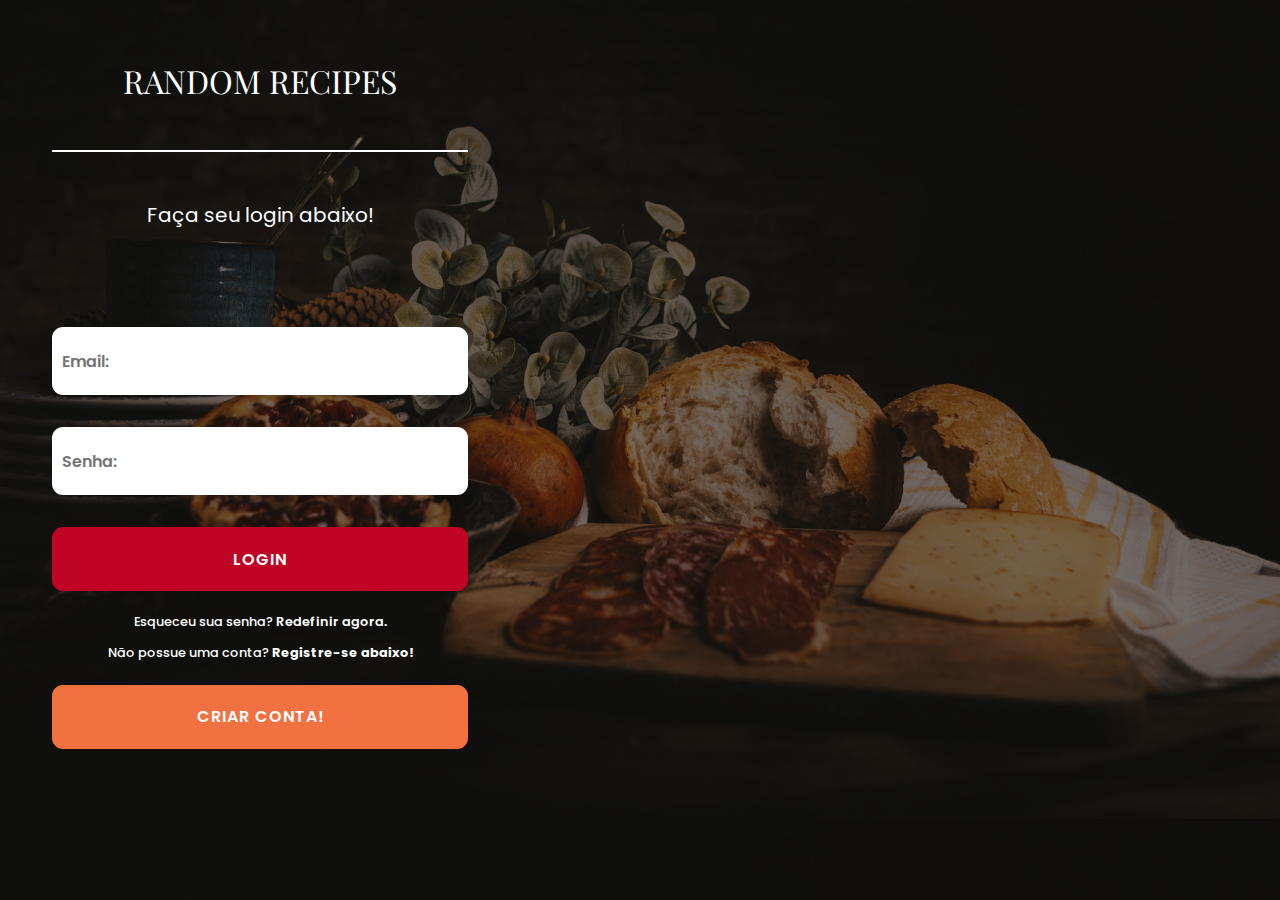
<file: index.html>
<!DOCTYPE html>
<html lang="en">
<head>
  <meta charset="UTF-8">
  <meta name="viewport" content="width=device-width, initial-scale=1.0">
  <title> Random Recipes - Login </title>

  <link rel="stylesheet" href="./assets/css/style-index.css">
  <link rel="shortcut icon" href="./assets/img/logos/Random Recipes.png" type="image/x-icon">
  
</head>
<body>
  <div class="container">
    <header>
      <div class="title"> random recipes </div>
      <div class="divisor"></div>

      <div class="subtitle">
        <span> Faça seu login abaixo! </span>
      </div>
    </header>

    <section>

      <div class="form-area">
        <form action="">

          <div class="input-box">
            <!-- <label for="">email: </label> -->
            <input placeholder="Email:" type="email" name="email" id="emailInput" required>
          </div>
          <div class="input-box">
            <!-- <label for="">senha: </label> -->
            <input placeholder="Senha:" type="password" name="password" id="passwordInput" required>
          </div>

          <button type="submit"> login </button>

          <div class="addons">
            <span> Esqueceu sua senha? <a href="#"> Redefinir agora.</a></span> 
            <span> Não possue uma conta? <b> <nobr> Registre-se abaixo! </nobr></b></span> 

            <button type="button" id="register_page"> criar conta! </button>
          </div>

        </form>

      </div>
    </section>

  </div>
  <script src="./assets/js/script-index.js"></script>
</body>
</html>
</file>
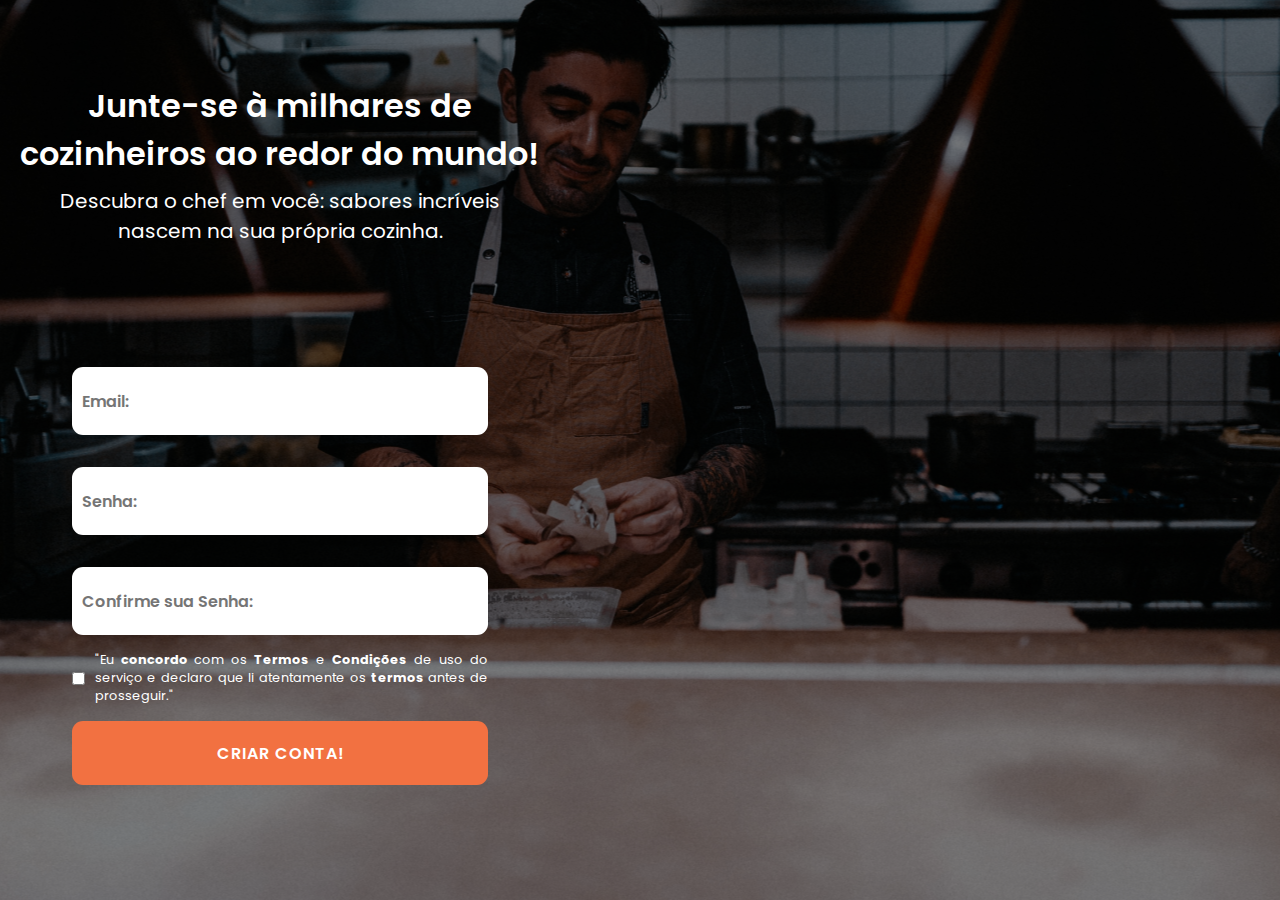
<file: register.html>
<!DOCTYPE html>
<html lang="en">
<head>
  <meta charset="UTF-8">
  <meta name="viewport" content="width=device-width, initial-scale=1.0">
  <title> Random Recipes - Login </title>

  <link rel="stylesheet" href="./assets/css/style-register.css">
  <link rel="shortcut icon" href="./assets/img/logos/Random Recipes.png" type="image/x-icon">
  
</head>
<body>
  <div class="container">
    <header>
      <div class="title"> 
        <span>Junte-se à milhares de cozinheiros ao redor do mundo!</span> 
      </div>
      <!-- <div class="divisor"></div> -->

      <div class="subtitle">
        <span> Descubra o chef em você: sabores incríveis nascem na sua própria cozinha. </span>
      </div>
    </header>

    <section>

      <div class="form-area">
        <form action="">

          <div class="input-box">
            <!-- <label for="">email: </label> -->
            <input placeholder="Email:" type="email" name="email" id="emailInput" required>
          </div>
          <div class="input-box">
            <!-- <label for="">senha: </label> -->
            <input placeholder="Senha:" type="password" name="password" id="passwordInput" required>
          </div>

          <div class="input-box">
            <!-- <label for="">senha: </label> -->
            <input placeholder="Confirme sua Senha:" type="password" name="password" id="passwordInput" required>
          </div>
          
          <div class="addons">
            <input type="checkbox" name="agreementTerms" id="agreementTerms">
            <span> "Eu <b>concordo</b> com os <b>Termos</b> e <b>Condições</b> de uso do serviço e declaro que li atentamente os <b>termos</b> antes de prosseguir."</span> 
          </div>

          <button type="submit"> criar conta! </button>
        </form>
      </div>
    </section>

  </div>
  <script src="./assets/js/script-index.js"></script>
</body>
</html>
</file>
<file: assets/css/style-index.css>
/****************/
/* 1 REM = 16 px */
/*****************/

@import url('https://fonts.googleapis.com/css2?family=Playfair+Display&display=swap');
@import url('https://fonts.googleapis.com/css2?family=Poppins&display=swap');

* {
  margin: 0;
  padding: 0;
}

body 
{
  background-image: url(../img/jose-tebar-NmyO_WHuMh0-unsplash\ 1.png);
  background-position: center;
  background-size: cover;
  /* background-repeat: no-repeat; */

  background-color: rgba(0, 0, 0, 0.5); /* Cor de fundo semi-transparente */
  background-blend-mode: multiply; /* Mistura de cores para escurecer */
}

@media(min-width: 320px) and (max-width: 768px) 
{
  body 
  {
    background-color: rgba(0, 0, 0, 0.5); /* Cor de fundo semi-transparente */
    background-blend-mode: multiply; /* Mistura de cores para escurecer */
  }

  header 
  {
    display: flex;
    flex-direction: column;
    justify-content: center;
    align-items: center;
    color: #ffffff;
    height: 18rem;
    gap: 3rem;
  }

  .divisor 
  {
    width: 80%;
    height: 2px;
    background-color: #ffffff;
  }

  header .title 
  {
    font-family: Playfair Display;
    font-size: 2rem;
    text-transform: uppercase;
  }

  header .subtitle
  {
    font-family: Poppins;
    font-size: 1.25rem;
  }

 section 
 {
  display: flex;
  flex-direction: column;
  justify-content: center;
  align-items: center;
  min-height: 30vh;
  width: 100%;
 }

 section .form-area
 {
  width: 80%;
  height: 14rem;
 }

 section .form-area .input-box 
 {
  display: flex;
  flex-direction: column;
  justify-content: center;
 }

 section .form-area .input-box input 
 {
  font-family: Poppins;
  /* margin: 1rem; */
  background-color: rgb(255, 255, 255);
  border: none;
  outline: none;
  border-radius: 11px;
  height: 3rem;
  color: black;
  font-size: 1rem;
  font-weight: 600;
  /* letter-spacing: 1px; */
  padding: 10px;
  
  margin-block: 1rem;
 }

 section .form-area .input-box input:focus
 {
  background-color: #f2f2f2; 
  color: #000000;
 }

 section form button:nth-child(3)
 {
  height: 4rem;
  width: 100%;

  border-radius: 11px;
  border: none;
  outline: none;
  font-family: Poppins;
  font-size: 1rem;
  font-weight: 600;
  letter-spacing: 1px;
  text-transform: uppercase;

  background-color: #BF0426;
  color: white;
  margin-block: 1rem;
 }

 section form .addons button 
 {
  height: 4rem;
  width: 100%;

  border-radius: 11px;
  border: none;
  outline: none;
  font-family: Poppins;
  font-size: 1rem;
  font-weight: 600;
  letter-spacing: 1px;
  text-transform: uppercase;

  background-color: #f27141;
  color: white;
  margin-block: 1rem;
 }

 section .form-area .addons 
 {
  display: flex;
  flex-direction: column;
  align-items: center;
  justify-content: center;
  color: #ffffff;
  font-family: Poppins;
  font-size: 0.8rem;
  font-weight: 500;
}

 section .form-area .addons span 
 {
  margin-block: 0.4rem;
  text-align: center;
 }

 section .form-area .addons span a 
 {
  color: #ffffff;
  text-decoration: none;
  font-weight: 600;
 }
}

@media (min-width:768px) and (max-width: 1024px) 
{
  body 
  {
    display: grid;
    grid-template-columns: 520px;
    gap: 20px;
    max-width: 32.5rem;
    background-color: rgba(0, 0, 0, 0.5); /* Cor de fundo semi-transparente */
    background-blend-mode: multiply;
  }

  header 
  {
    display: flex;
    flex-direction: column;
    justify-content: center;
    align-items: center;
    color: #ffffff;
    height: 18rem;
    gap: 3rem;
  }

  .divisor 
  {
    width: 80%;
    height: 2px;
    background-color: #ffffff;
  }

  header .title 
  {
    font-family: Playfair Display;
    font-size: 2rem;
    text-transform: uppercase;
  }

  header .subtitle
  {
    font-family: Poppins;
    font-size: 1.25rem;
  }

 section 
 {
  display: flex;
  flex-direction: column;
  justify-content: center;
  align-items: center;
  min-height: 30vh;
  width: 100%;
 }

 section .form-area
 {
  width: 80%;
  height: 14rem;
 }

 section .form-area .input-box 
 {
  display: flex;
  flex-direction: column;
  justify-content: center;
 }

 section .form-area .input-box input 
 {
  font-family: Poppins;
  /* margin: 1rem; */
  background-color: rgb(255, 255, 255);
  border: none;
  outline: none;
  border-radius: 11px;
  height: 3rem;
  color: black;
  font-size: 1rem;
  font-weight: 600;
  /* letter-spacing: 1px; */
  padding: 10px;
  
  margin-block: 1rem;
 }

 section .form-area .input-box input:focus
 {
  background-color: #f2f2f2; 
  color: #000000;
 }

 section form button:nth-child(3)
 {
  transition: 0.2s;

  height: 4rem;
  width: 100%;

  border-radius: 11px;
  border: none;
  outline: none;
  font-family: Poppins;
  font-size: 1rem;
  font-weight: 600;
  letter-spacing: 1px;
  text-transform: uppercase;

  background-color: #BF0426;
  color: white;
  margin-block: 1rem;
 }

 section form .addons button 
 {
  height: 4rem;
  width: 100%;

  border-radius: 11px;
  border: none;
  outline: none;
  font-family: Poppins;
  font-size: 1rem;
  font-weight: 600;
  letter-spacing: 1px;
  text-transform: uppercase;

  background-color: #f27141;
  color: white;
  margin-block: 1rem;
 }

 section .form-area .addons 
 {
  display: flex;
  flex-direction: column;
  align-items: center;
  justify-content: center;
  color: #ffffff;
  font-family: Poppins;
  font-size: 0.8rem;
  font-weight: 500;
}

 section .form-area .addons span 
 {
  margin-block: 0.4rem;
  text-align: center;
 }

 section .form-area .addons span a 
 {
  color: #ffffff;
  text-decoration: none;
  font-weight: 600;
 }
}

@media(min-width:1024px) 
{
  body 
  {
    display: grid;
    grid-template-columns: 520px;
    gap: 20px;
    max-width: 32.5rem;
    /* background-image: url(../img/jose-tebar-NmyO_WHuMh0-unsplash\ 1.png); */
  }

  header 
  {
    display: flex;
    flex-direction: column;
    justify-content: center;
    align-items: center;
    color: #ffffff;
    height: 18rem;
    gap: 3rem;
  }

  .divisor 
  {
    width: 80%;
    height: 2px;
    background-color: #ffffff;
  }

  header .title 
  {
    font-family: Playfair Display;
    font-size: 2rem;
    text-transform: uppercase;
  }

  header .subtitle
  {
    font-family: Poppins;
    font-size: 1.25rem;
  }

 section 
 {
  display: flex;
  flex-direction: column;
  justify-content: center;
  align-items: center;
  min-height: 30vh;
  width: 100%;
 }

 section .form-area
 {
  width: 80%;
  height: 14rem;
 }

 section .form-area .input-box 
 {
  display: flex;
  flex-direction: column;
  justify-content: center;
 }

 section .form-area .input-box input 
 {
  font-family: Poppins;
  /* margin: 1rem; */
  background-color: rgb(255, 255, 255);
  border: none;
  outline: none;
  border-radius: 11px;
  height: 3rem;
  color: black;
  font-size: 1rem;
  font-weight: 600;
  /* letter-spacing: 1px; */
  padding: 10px;
  
  margin-block: 1rem;
 }

 section .form-area .input-box input:focus
 {
  background-color: #f2f2f2; 
  color: #000000;
 }

 section form button:nth-child(3)
 {
  transition: 0.2s;

  height: 4rem;
  width: 100%;

  border-radius: 11px;
  border: none;
  outline: none;
  font-family: Poppins;
  font-size: 1rem;
  font-weight: 600;
  letter-spacing: 1px;
  text-transform: uppercase;

  background-color: #BF0426;
  color: white;
  margin-block: 1rem;
 }

 section form .addons button 
 {
  height: 4rem;
  width: 100%;

  border-radius: 11px;
  border: none;
  outline: none;
  font-family: Poppins;
  font-size: 1rem;
  font-weight: 600;
  letter-spacing: 1px;
  text-transform: uppercase;

  background-color: #f27141;
  color: white;
  margin-block: 1rem;
 }

 section .form-area .addons 
 {
  display: flex;
  flex-direction: column;
  align-items: center;
  justify-content: center;
  color: #ffffff;
  font-family: Poppins;
  font-size: 0.8rem;
  font-weight: 500;
}

 section .form-area .addons span 
 {
  margin-block: 0.4rem;
  text-align: center;
 }

 section .form-area .addons span a 
 {
  color: #ffffff;
  text-decoration: none;
  font-weight: 600;
 }
}

/*****************/
/*    HOVERS     */
/*****************/

section form button:nth-child(3):hover
{
  transition: 0.2s;
  letter-spacing: 0.2rem;
  cursor: pointer;
  background-color: #d60027;
  color: white;
  margin-block: 1rem;
}

section form .addons button:hover
{
 transition: 0.2s;
 cursor: pointer;
 background-color: #fd6832;
}
</file>
<file: assets/css/style-register.css>
/****************/
/* 1 REM = 16 px */
/*****************/

@import url('https://fonts.googleapis.com/css2?family=Playfair+Display&display=swap');
@import url('https://fonts.googleapis.com/css2?family=Poppins&display=swap');

* {
  margin: 0;
  padding: 0;
}

body 
{
  background-image: url(../img/lasse-bergqvist-TYj7ey6xn9M-unsplash\ 1.png);
  background-position: center;
  background-repeat: no-repeat;

  background-color: rgba(0, 0, 0, 0.5); 
  /* Cor de fundo semi-transparente */
  background-blend-mode: multiply;
   /* Mistura de cores para escurecer */
}

@media(min-width: 320px) and (max-width: 768px) 
{
  body 
  {
    background: linear-gradient(180deg, #F27141 0%, #BF0426 100%);
    height: 100%;
    background-repeat: no-repeat;
    background-attachment: fixed;
  }

  header
  {
    display: flex;
    flex-direction: column;
    justify-content: center;
    align-items: center;
    color: #ffffff;
    height: 18rem;
    margin-block: 1rem;
    gap: 0.5rem;
  }

  header .title 
  {
    display: flex;
    flex-direction: column;
    align-items: center;
    width: 95%;

    font-family: Poppins;
    font-size: 2rem;
    font-weight: 600;
    text-align: center;
  }

  header .subtitle
  {
    display: flex;
    flex-direction: column;
    align-items: center;
    width: 95%;

    font-family: Poppins;
    font-size: 1.25rem;
    font-weight: 400;
    text-align: center;
  }

  section 
  {
    display: flex;
    flex-direction: column;
    justify-content: center;
    align-items: center;
    min-height: 30vh;
    width: 100%;
  }

  section .form-area
 {
  width: 80%;
  height: 14rem;
 }

 section .form-area .input-box 
 {
  display: flex;
  flex-direction: column;
  justify-content: center;
 }

 section .form-area .input-box input 
 {
  font-family: Poppins;
  background-color: rgb(255, 255, 255);
  border: none;
  outline: none;
  border-radius: 11px;
  height: 3rem;
  color: black;
  font-size: 1rem;
  font-weight: 600;
  padding: 10px;
  margin-block: 1rem;
 }

 section .form-area .input-box input:focus
 {
  background-color: #f2f2f2; 
  color: #000000;
 }

 .form-area .addons
 {
   display: flex;
   flex-direction: row;
   justify-content: center;
   align-items: center;
   gap: 0.6rem;
   
   /* align-items: center; */
 } 

 .form-area .addons span 
 {
  text-align: justify;
  font-family: Poppins;
  font-size: 0.8rem;
  color: white;
 }


 .form-area button 
 {
  height: 4rem;
  width: 100%;

  border-radius: 11px;
  border: none;
  outline: none;
  font-family: Poppins;
  font-size: 1rem;
  font-weight: 600;
  letter-spacing: 1px;
  text-transform: uppercase;

  background-color: #f27141;
  color: white;
  margin-block: 1rem;
 }
}

@media (min-width:768px)
{

  .container 
  {
    display: grid;
    grid-template-columns: 520px;
    /* height: 100%; */
    gap: 20px;
    max-width: 32.5rem;
    padding: 20px;

    /* background: linear-gradient(180deg, #F27141 0%, #BF0426 100%); */
    /* height: 100%; */
    /* background-repeat: no-repeat; */
    /* background-attachment: fixed; */
    /* max-width: 32.5rem; */

  }

  header
  {
    display: flex;
    flex-direction: column;
    justify-content: center;
    align-items: center;
    color: #ffffff;
    height: 18rem;
    /* margin-block: 1rem; */
    gap: 0.5rem;
  }

  header .title 
  {
    font-family: Poppins;
    font-size: 2rem;
    font-weight: 600;
    text-align: center;
  }

  header .subtitle
  {
    display: flex;
    flex-direction: column;
    justify-content: center;
    align-items: center;
    width: 100%;

    font-family: Poppins;
    font-size: 1.25rem;
    font-weight: 400;
    text-align: center;
  }

  section 
  {
    display: flex;
    flex-direction: column;
    justify-content: center;
    align-items: center;
    min-height: 30vh;
    width: 100%;
  }

  section .form-area
 {
  width: 80%;
  height: 14rem;
 }

 section .form-area .input-box 
 {
  display: flex;
  flex-direction: column;
  justify-content: center;
 }

 section .form-area .input-box input 
 {
  font-family: Poppins;
  background-color: rgb(255, 255, 255);
  border: none;
  outline: none;
  border-radius: 11px;
  height: 3rem;
  color: black;
  font-size: 1rem;
  font-weight: 600;
  padding: 10px;
  margin-block: 1rem;
 }

 section .form-area .input-box input:focus
 {
  background-color: #f2f2f2; 
  color: #000000;
 }

 .form-area .addons
 {
   display: flex;
   flex-direction: row;
   justify-content: center;
   align-items: center;
   gap: 0.6rem;
   
   /* align-items: center; */
 } 

 .form-area .addons span 
 {
  text-align: justify;
  font-family: Poppins;
  font-size: 0.8rem;
  color: white;
 }

 .form-area button 
 {
  height: 4rem;
  width: 100%;

  border-radius: 11px;
  border: none;
  outline: none;
  font-family: Poppins;
  font-size: 1rem;
  font-weight: 600;
  letter-spacing: 1px;
  text-transform: uppercase;

  background-color: #f27141;
  color: white;
  margin-block: 1rem;
 }
}

@media(min-width:1024px) 
{

}

/*****************/
/*    HOVERS     */
/*****************/
</file>
